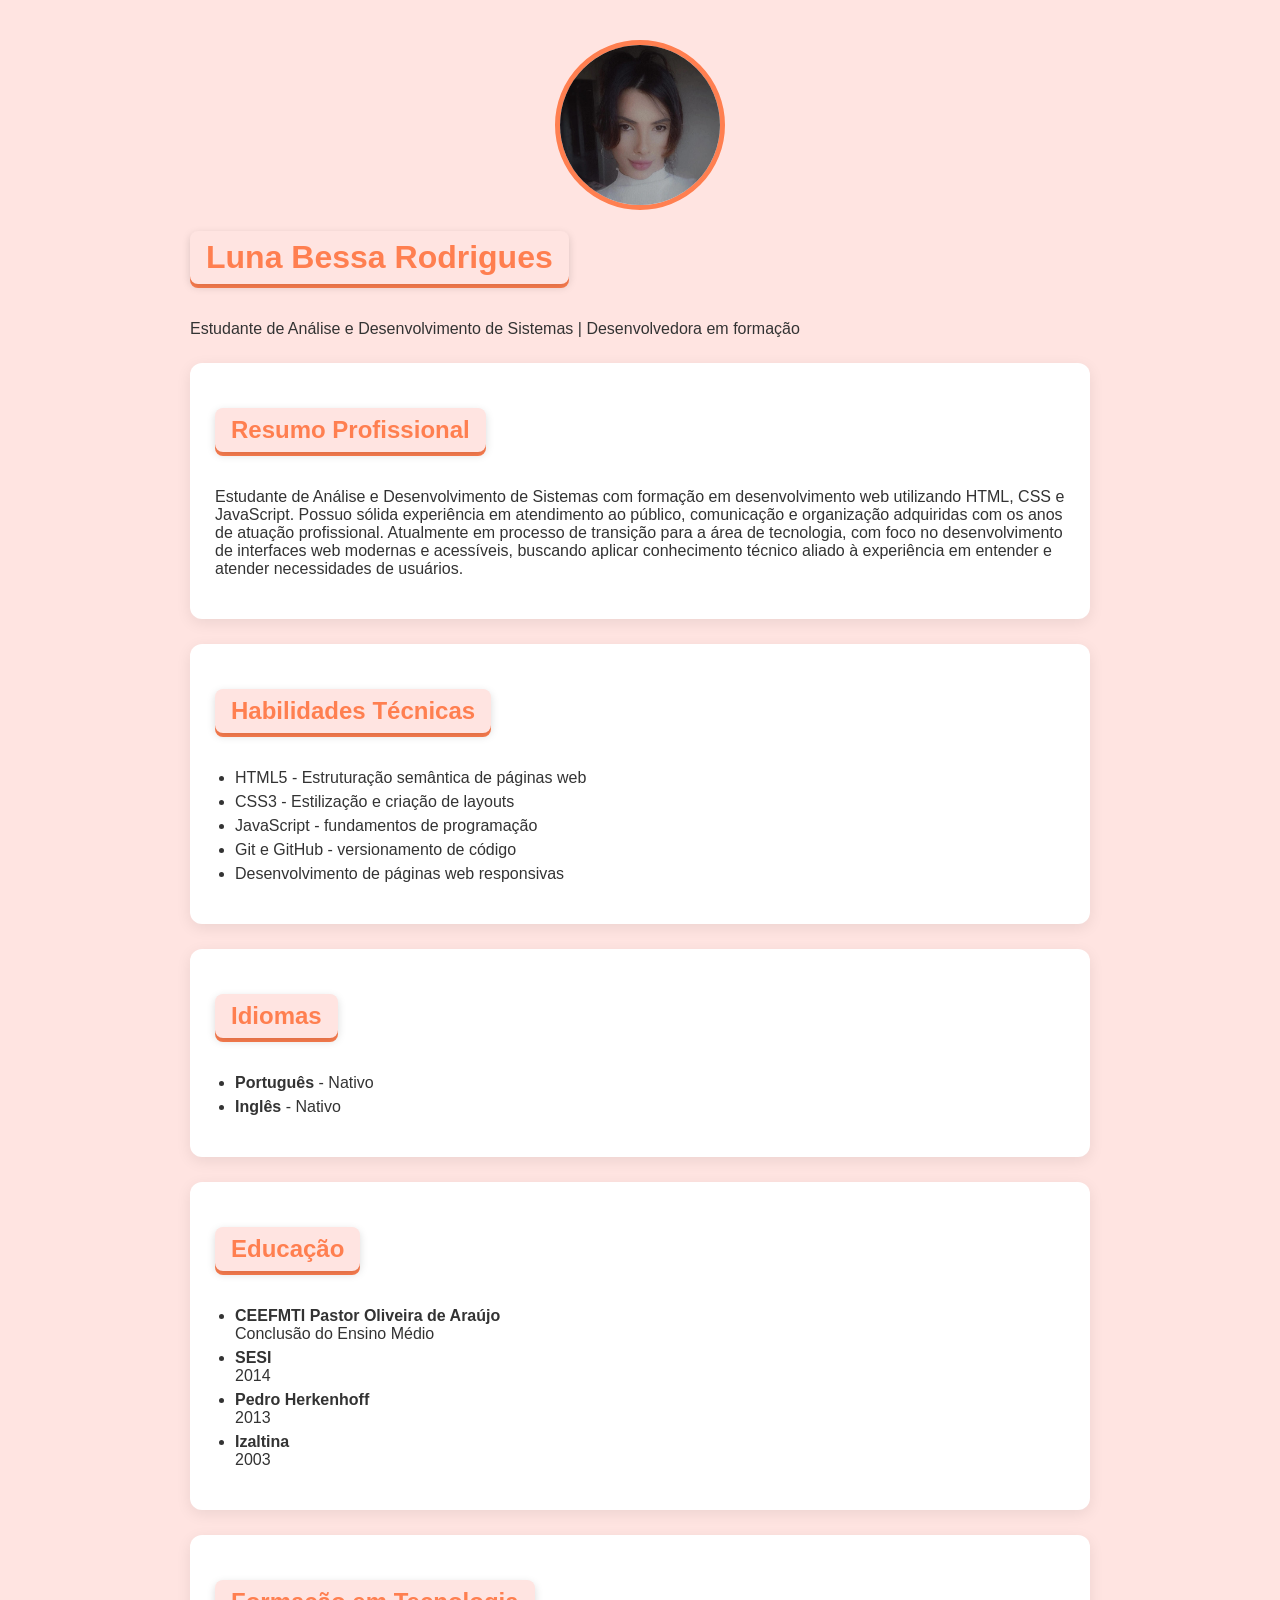
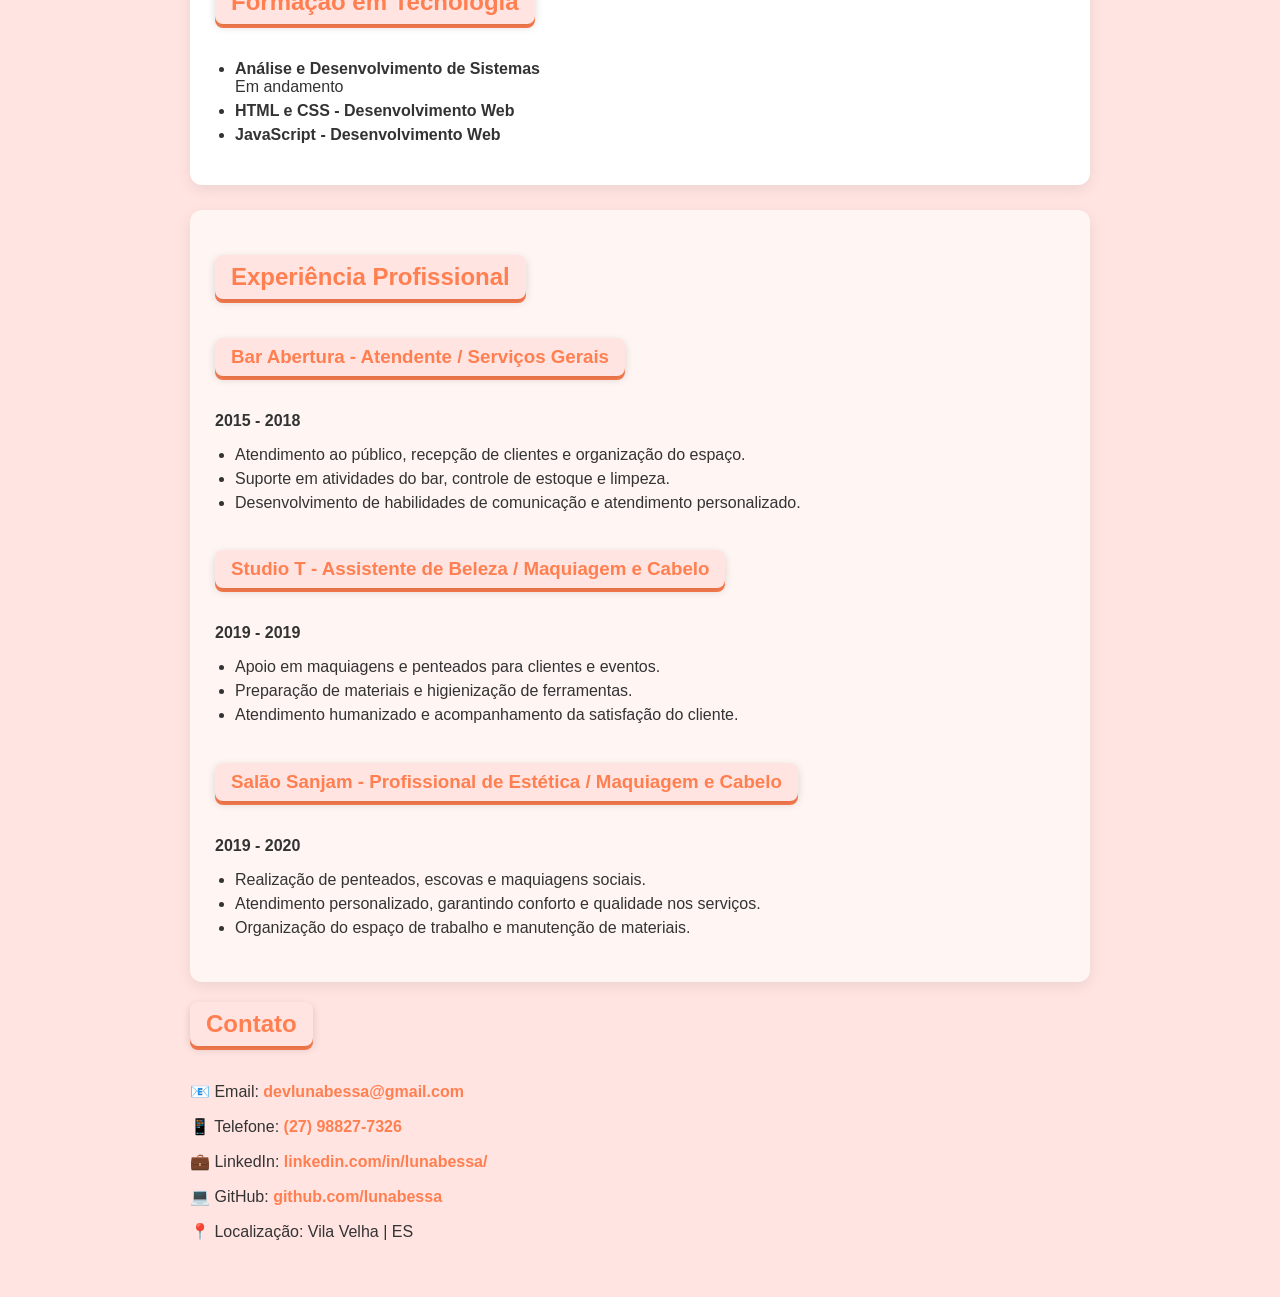
<file: index.html>
<!DOCTYPE html>
<html lang="pt-br">
<head>
  <meta charset="UTF-8">
<title>Currículo - Luna Bessa Rodrigues</title>
<link rel="stylesheet" href="curriculo.css">
</head>
<body>
  <img src="img/789.jpeg" alt="Luna Bessa" class="foto">

  <h1>Luna Bessa Rodrigues</h1>

  <p>Estudante de Análise e Desenvolvimento de Sistemas |
Desenvolvedora em formação</p>

<section>

<h2>Resumo Profissional</h2>

<p>
Estudante de Análise e Desenvolvimento de Sistemas com formação em desenvolvimento web
utilizando HTML, CSS e JavaScript. Possuo sólida experiência em atendimento ao público,
comunicação e organização adquiridas com os anos de atuação profissional.

Atualmente em processo de transição para a área de tecnologia, com foco no desenvolvimento
de interfaces web modernas e acessíveis, buscando aplicar conhecimento técnico aliado à
experiência em entender e atender necessidades de usuários.
</p>

</section>

<section>

<h2>Habilidades Técnicas</h2>

<ul>

<li>HTML5 - Estruturação semântica de páginas web</li>
<li>CSS3 - Estilização e criação de layouts</li>
<li>JavaScript - fundamentos de programação</li>
<li>Git e GitHub - versionamento de código</li>
<li>Desenvolvimento de páginas web responsivas</li>

</ul>

</section>

<section>

<h2>Idiomas</h2>

<ul>

<li><strong>Português</strong> - Nativo</li>

<li><strong>Inglês</strong> - Nativo</li>

</ul>

</section>
<section>

<h2>Educação</h2>

<ul>

<li>
<strong>CEEFMTI Pastor Oliveira de Araújo</strong><br>
Conclusão do Ensino Médio<br>
</li>

<li>
<strong>SESI</strong><br>
2014
</li>

<li>
<strong>Pedro Herkenhoff</strong><br>
2013
</li>

<li>
<strong>Izaltina</strong><br>
2003
</li>

</ul>

</section>

<section>

<h2>Formação em Tecnologia</h2>

<ul>

<li>
<strong>Análise e Desenvolvimento de Sistemas</strong><br>
Em andamento
</li>

<li>
<strong>HTML e CSS - Desenvolvimento Web</strong>
</li>

<li>
<strong>JavaScript - Desenvolvimento Web</strong>
</li>

</ul>

</section>

<section>

<h2>Experiência Profissional</h2>

<article>

<h3>Bar Abertura - Atendente / Serviços Gerais</h3>
<p><strong>2015 - 2018</strong></p>

<ul>
<li>Atendimento ao público, recepção de clientes e organização do espaço.</li>
<li>Suporte em atividades do bar, controle de estoque e limpeza.</li>
<li>Desenvolvimento de habilidades de comunicação e atendimento personalizado.</li>
</ul>

</article>


<article>

<h3>Studio T - Assistente de Beleza / Maquiagem e Cabelo</h3>
<p><strong>2019 - 2019</strong></p>

<ul>
<li>Apoio em maquiagens e penteados para clientes e eventos.</li>
<li>Preparação de materiais e higienização de ferramentas.</li>
<li>Atendimento humanizado e acompanhamento da satisfação do cliente.</li>
</ul>

</article>


<article>

<h3>Salão Sanjam - Profissional de Estética / Maquiagem e Cabelo</h3>
<p><strong>2019 - 2020</strong></p>

<ul>
<li>Realização de penteados, escovas e maquiagens sociais.</li>
<li>Atendimento personalizado, garantindo conforto e qualidade nos serviços.</li>
<li>Organização do espaço de trabalho e manutenção de materiais.</li>
</ul>

</article>

</section>

<h2>Contato</h2>

<p>📧 Email: <a href="mailto:devlunabessa@gmail.com">
  devlunabessa@gmail.com</a>
</p>

<p>📱 Telefone: <a href="tel:+5527988277326">(27) 98827-7326
</a></p>

<p>
💼 LinkedIn: <a href="https://www.linkedin.com/in/lunabessa/" target="_blank">linkedin.com/in/lunabessa/</a></p>

<p>
💻 GitHub: <a href="https://github.com/lunabessa" target="_blank">github.com/lunabessa</a></p>

<p>
📍 Localização: Vila Velha | ES
</p>

</body>
</html>
</file>
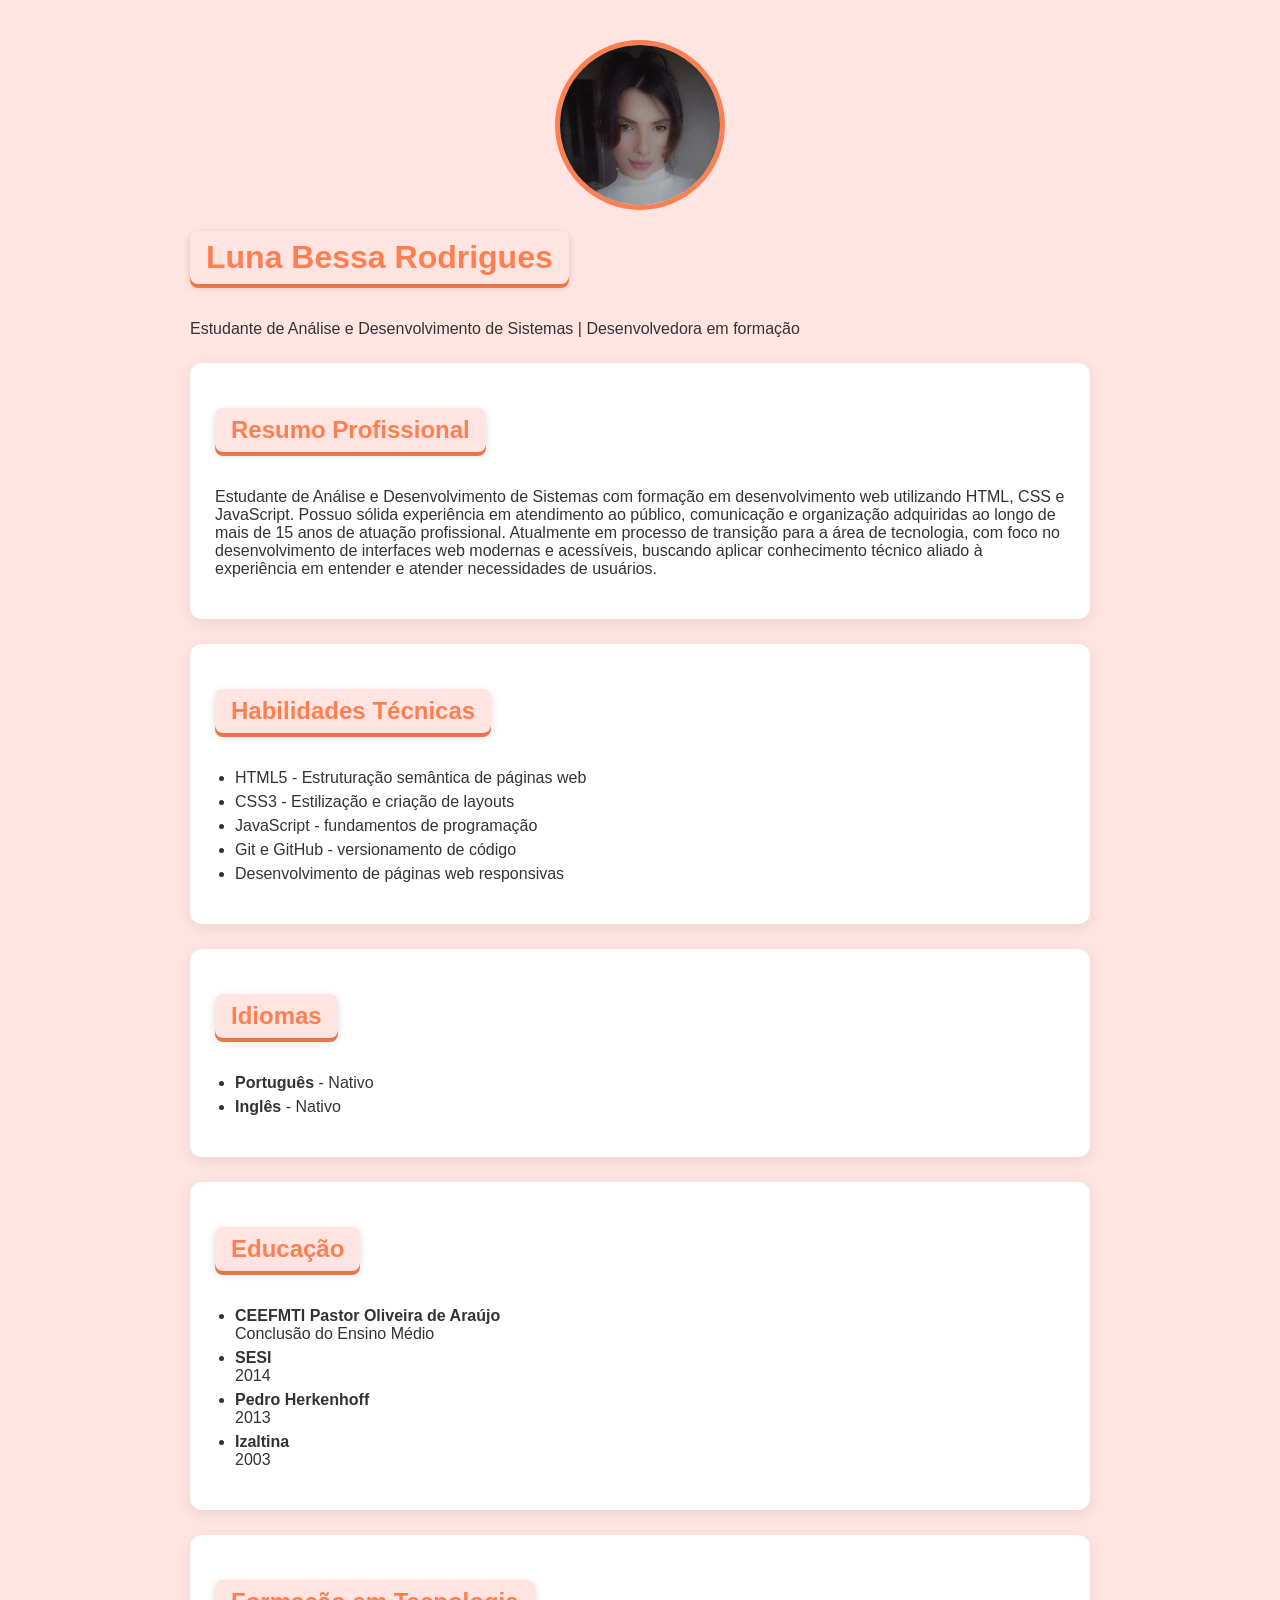
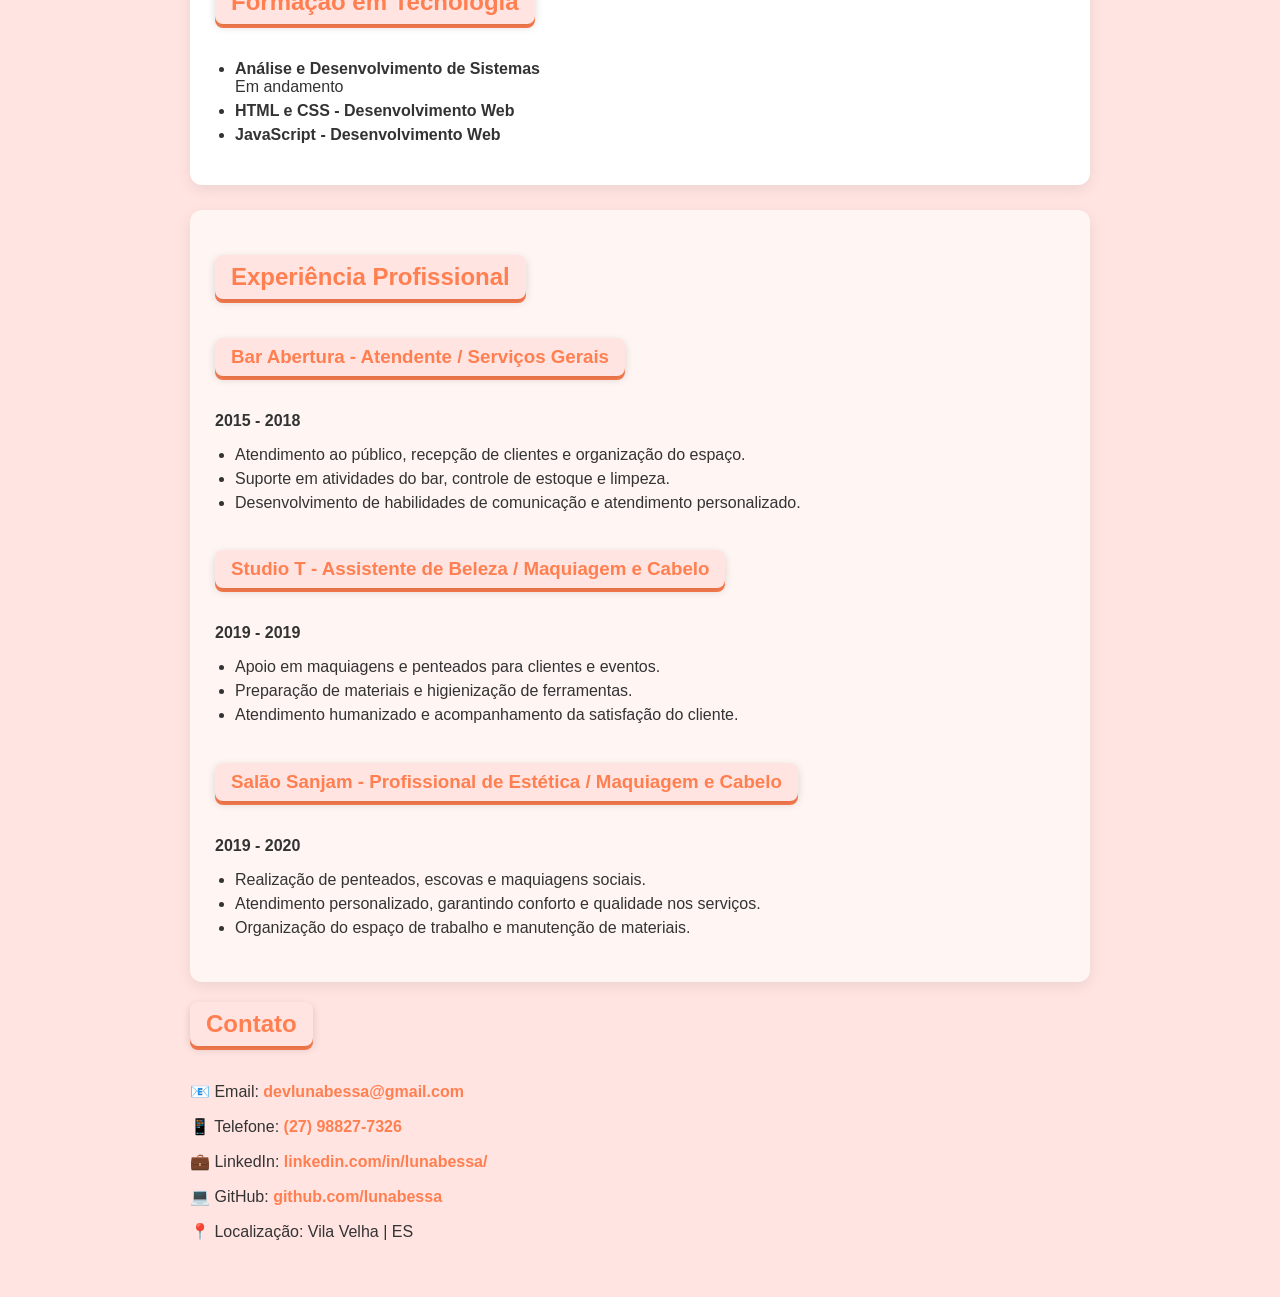
<file: curriculo.html>
<!DOCTYPE html>
<html lang="pt-br">
<head>
  <meta charset="UTF-8">
<title>Currículo - Luna Bessa Rodrigues</title>
<link rel="stylesheet" href="curriculo.css">
</head>
<body>
  <img src="img/789.jpeg" alt="Luna Bessa" class="foto">

  <h1>Luna Bessa Rodrigues</h1>

  <p>Estudante de Análise e Desenvolvimento de Sistemas |
Desenvolvedora em formação</p>

<section>

<h2>Resumo Profissional</h2>

<p>
Estudante de Análise e Desenvolvimento de Sistemas com formação em desenvolvimento web
utilizando HTML, CSS e JavaScript. Possuo sólida experiência em atendimento ao público,
comunicação e organização adquiridas ao longo de mais de 15 anos de atuação profissional.

Atualmente em processo de transição para a área de tecnologia, com foco no desenvolvimento
de interfaces web modernas e acessíveis, buscando aplicar conhecimento técnico aliado à
experiência em entender e atender necessidades de usuários.
</p>

</section>

<section>

<h2>Habilidades Técnicas</h2>

<ul>

<li>HTML5 - Estruturação semântica de páginas web</li>
<li>CSS3 - Estilização e criação de layouts</li>
<li>JavaScript - fundamentos de programação</li>
<li>Git e GitHub - versionamento de código</li>
<li>Desenvolvimento de páginas web responsivas</li>

</ul>

</section>

<section>

<h2>Idiomas</h2>

<ul>

<li><strong>Português</strong> - Nativo</li>

<li><strong>Inglês</strong> - Nativo</li>

</ul>

</section>
<section>

<h2>Educação</h2>

<ul>

<li>
<strong>CEEFMTI Pastor Oliveira de Araújo</strong><br>
Conclusão do Ensino Médio<br>
</li>

<li>
<strong>SESI</strong><br>
2014
</li>

<li>
<strong>Pedro Herkenhoff</strong><br>
2013
</li>

<li>
<strong>Izaltina</strong><br>
2003
</li>

</ul>

</section>

<section>

<h2>Formação em Tecnologia</h2>

<ul>

<li>
<strong>Análise e Desenvolvimento de Sistemas</strong><br>
Em andamento
</li>

<li>
<strong>HTML e CSS - Desenvolvimento Web</strong>
</li>

<li>
<strong>JavaScript - Desenvolvimento Web</strong>
</li>

</ul>

</section>

<section>

<h2>Experiência Profissional</h2>

<article>

<h3>Bar Abertura - Atendente / Serviços Gerais</h3>
<p><strong>2015 - 2018</strong></p>

<ul>
<li>Atendimento ao público, recepção de clientes e organização do espaço.</li>
<li>Suporte em atividades do bar, controle de estoque e limpeza.</li>
<li>Desenvolvimento de habilidades de comunicação e atendimento personalizado.</li>
</ul>

</article>


<article>

<h3>Studio T - Assistente de Beleza / Maquiagem e Cabelo</h3>
<p><strong>2019 - 2019</strong></p>

<ul>
<li>Apoio em maquiagens e penteados para clientes e eventos.</li>
<li>Preparação de materiais e higienização de ferramentas.</li>
<li>Atendimento humanizado e acompanhamento da satisfação do cliente.</li>
</ul>

</article>


<article>

<h3>Salão Sanjam - Profissional de Estética / Maquiagem e Cabelo</h3>
<p><strong>2019 - 2020</strong></p>

<ul>
<li>Realização de penteados, escovas e maquiagens sociais.</li>
<li>Atendimento personalizado, garantindo conforto e qualidade nos serviços.</li>
<li>Organização do espaço de trabalho e manutenção de materiais.</li>
</ul>

</article>

</section>

<h2>Contato</h2>

<p>📧 Email: <a href="mailto:devlunabessa@gmail.com">
  devlunabessa@gmail.com</a>
</p>

<p>📱 Telefone: <a href="tel:+5527988277326">(27) 98827-7326
</a></p>

<p>
💼 LinkedIn: <a href="https://www.linkedin.com/in/lunabessa/" target="_blank">linkedin.com/in/lunabessa/</a></p>

<p>
💻 GitHub: <a href="https://github.com/lunabessa" target="_blank">github.com/lunabessa</a></p>

<p>
📍 Localização: Vila Velha | ES
</p>

</body>
</html>
</file>
<file: curriculo.css>
/* página */

body{
    font-family:'Segoe UI', Arial, sans-serif;
    background:#FFE4E1;
    margin:0;
    padding:40px;
    color:#333;
    max-width:900px;
    margin:auto;
}

/* cabeçalho */

header{
    text-align:center;
    margin-bottom:30px;
}

/* foto */

.foto{
    width:160px;
    height:160px;
    border-radius:50%;
    object-fit:cover;
    border:5px solid #FF7F50;
    display:block;
    margin:auto;
}

/* títulos */

h1,
h2,
h3{

    background:#FFE4E1;
    color:#FF7F50;

    display:inline-block;

    padding:8px 16px;
    border-radius:8px;

    margin-bottom:20px;

    box-shadow:
    0 3px 8px rgba(0,0,0,0.15),
    0 4px 0 #FF7F50;
}

/* subtítulo */

header p{
    font-size:18px;
    color:#666;
    margin-top:10px;
}

/* cards */

section{
    background:white;
    padding:25px;
    margin-top:25px;
    border-radius:12px;
    box-shadow:0 4px 15px rgba(0,0,0,0.08);
    transition:0.3s;
}

/* efeito hover */

section:hover{
    transform:translateY(-4px);
}

/* artigos */

article{
    margin-bottom:20px;
}

/* listas */

ul{
    padding-left:20px;
}

li{
    margin-bottom:6px;
}

/* links */

a{
    color:#FF7F50;
    text-decoration:none;
    font-weight:600;
}

a:hover{
    text-decoration:underline;
}

/* seção de contato */

section:last-of-type{
    background:#FFF5F3;
}
</file>
